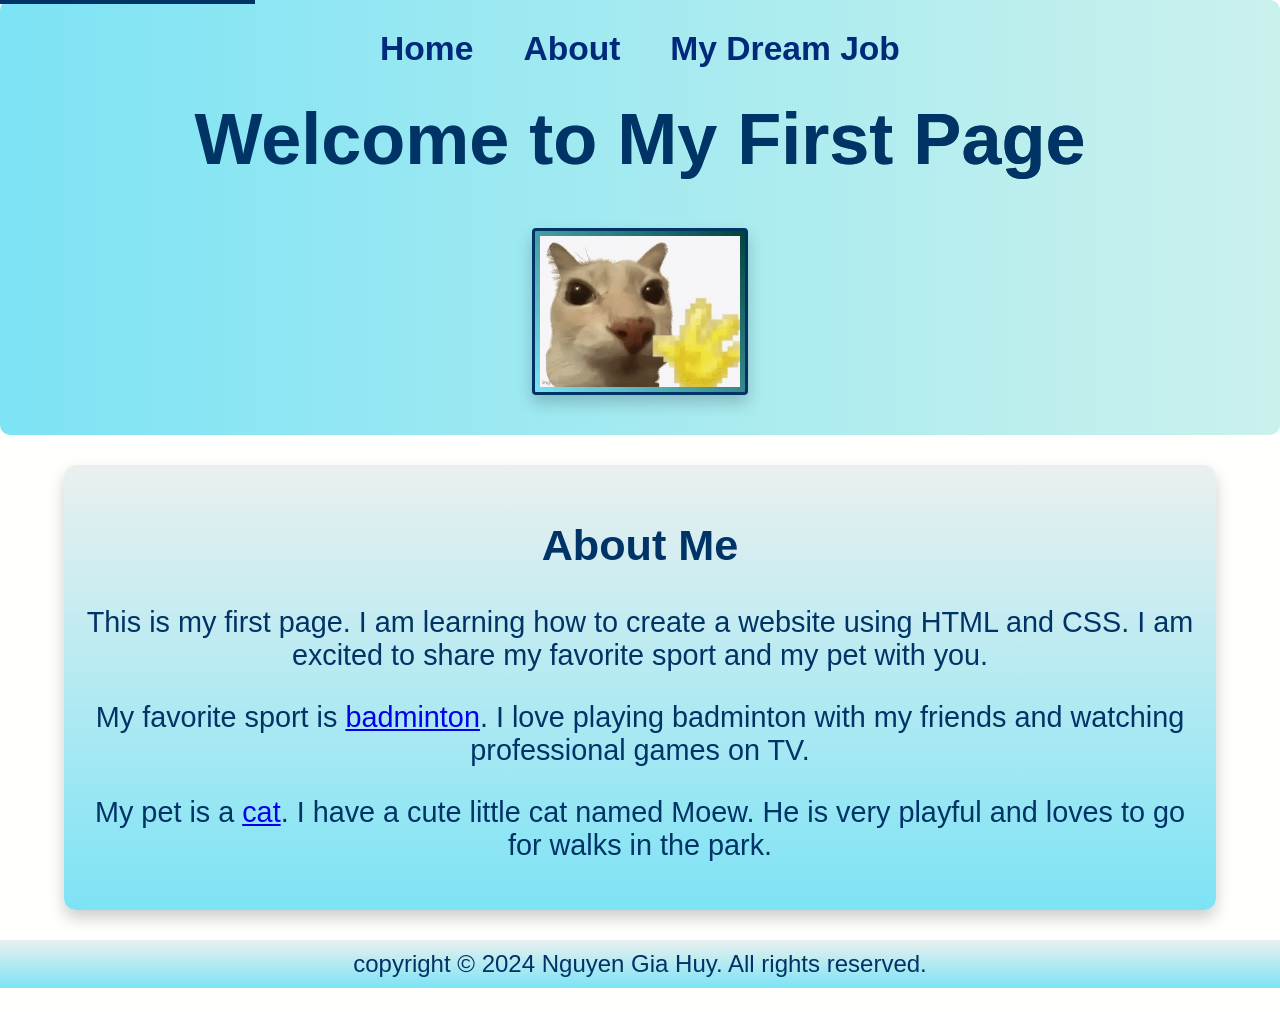
<file: index.html>
<!DOCTYPE html>
<html lang="en">
<head>
    <meta charset="UTF-8">
    <meta name="viewport" content="width=device-width, initial-scale=1.0">
    <title>MY FIRST PAGE</title>
    <link rel="stylesheet" href="css/style.css">
</head>
<body>
    <a href="#main-content" class="skip-link">Skip to Main Content</a>
    
    <header>
        <nav>
            <ul>
                <li><a href="index.html">Home</a></li>
                <li><a href="About.html">About</a></li>
                <li><a href="myDreamJob.html">My Dream Job</a></li>
            </ul>
        </nav>
        <h1>Welcome to My First Page</h1>
        <img class="content-image" src="image/cat-meme-wave-emoji.png" width="200" alt="hello">
    </header>

    <main id="main-content">
        <div class="content">
            <h2>About Me</h2>
            <p>This is my first page. I am learning how to create a website using HTML and CSS. I am excited to share my favorite sport and my pet with you.</p>
            <p>My favorite sport is <a href="https://vi.wikipedia.org/wiki/C%E1%BA%A7u_l%C3%B4ng">badminton</a>. I love playing badminton with my friends and watching professional games on TV.</p>
            <p>My pet is a <a href="https://en.wikipedia.org/wiki/Cat">cat</a>. I have a cute little cat named Moew. He is very playful and loves to go for walks in the park.</p>
        </div>
        <p class="copyright">copyright &copy; 2024 Nguyen Gia Huy. All rights reserved.</p>
    </main>
</body>
</html>
</file>
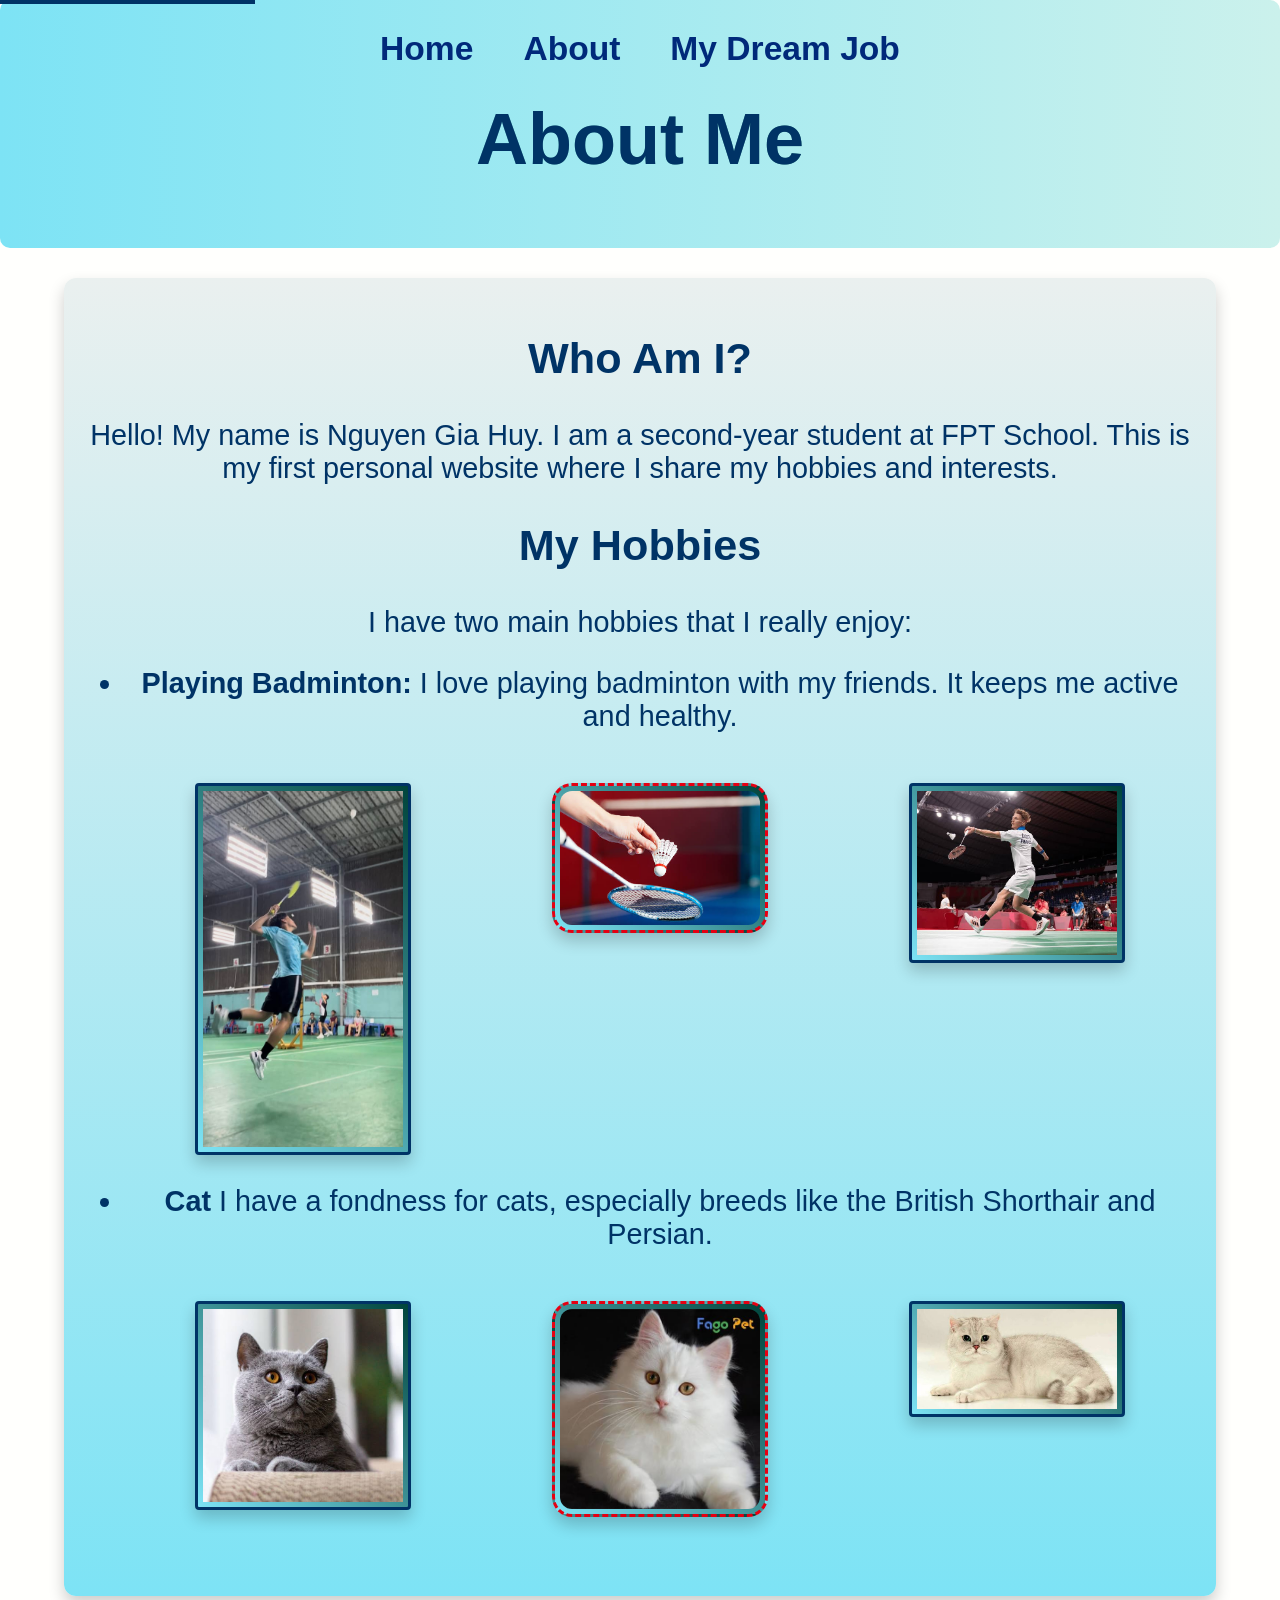
<file: About.html>
<!DOCTYPE html>
<html lang="en">
<head>
    <meta charset="UTF-8">
    <meta name="viewport" content="width=device-width, initial-scale=1.0">
    <title>About Me</title>
    <link rel="stylesheet" href="css/style.css">
</head>
<body>
    <a href="#main-content" class="skip-link">Skip to Main Content</a>

    <header>
        <nav>
            <ul>
                <li><a href="index.html">Home</a></li>
                <li><a href="About.html">About</a></li>
                <li><a href="myDreamJob.html">My Dream Job</a></li>
            </ul>
        </nav>
        <h1>About Me</h1>
    </header>

    <main id="main-content">
        <div class="content">
            <h2>Who Am I?</h2>
            <p>Hello! My name is Nguyen Gia Huy. I am a second-year student at FPT School. This is my first personal website where I share my hobbies and interests.</p>

            <h2>My Hobbies</h2>
            <p>I have two main hobbies that I really enjoy:</p>
            <ul>
                <li><strong>
                    Playing Badminton:</strong> I love playing badminton with my friends. It keeps me active and healthy.
                    <div>
                        <div class="image-row">
                        <img class="content-image" src="image/477047897_1175192920994015_4192671561403890115_n.jpg" width="200" alt="A cute white cat">
                        <img class="content-image" src="image/images (3).jpg" width="200" alt="A cute white cat">
                        <img class="content-image" src="image/images (4).jpg" width="200" alt="A cute white cat">
                    </div>
                </li>
                <li>
                    <strong>Cat </strong> I have a fondness for cats, especially breeds like the British Shorthair and Persian.
                    <div>
                        <div class="image-row">
                        <img class="content-image" src="image/images.jpg" width="200" alt="A cute white cat">
                        <img class="content-image" src="image/images (1).jpg" width="200" alt="A cute white cat">
                        <img class="content-image" src="image/images (2).jpg" width="200" alt="A cute white cat">
                    </div>
                </li>
            </ul>

        </div>
    </main>
</body>
</html>
</file>
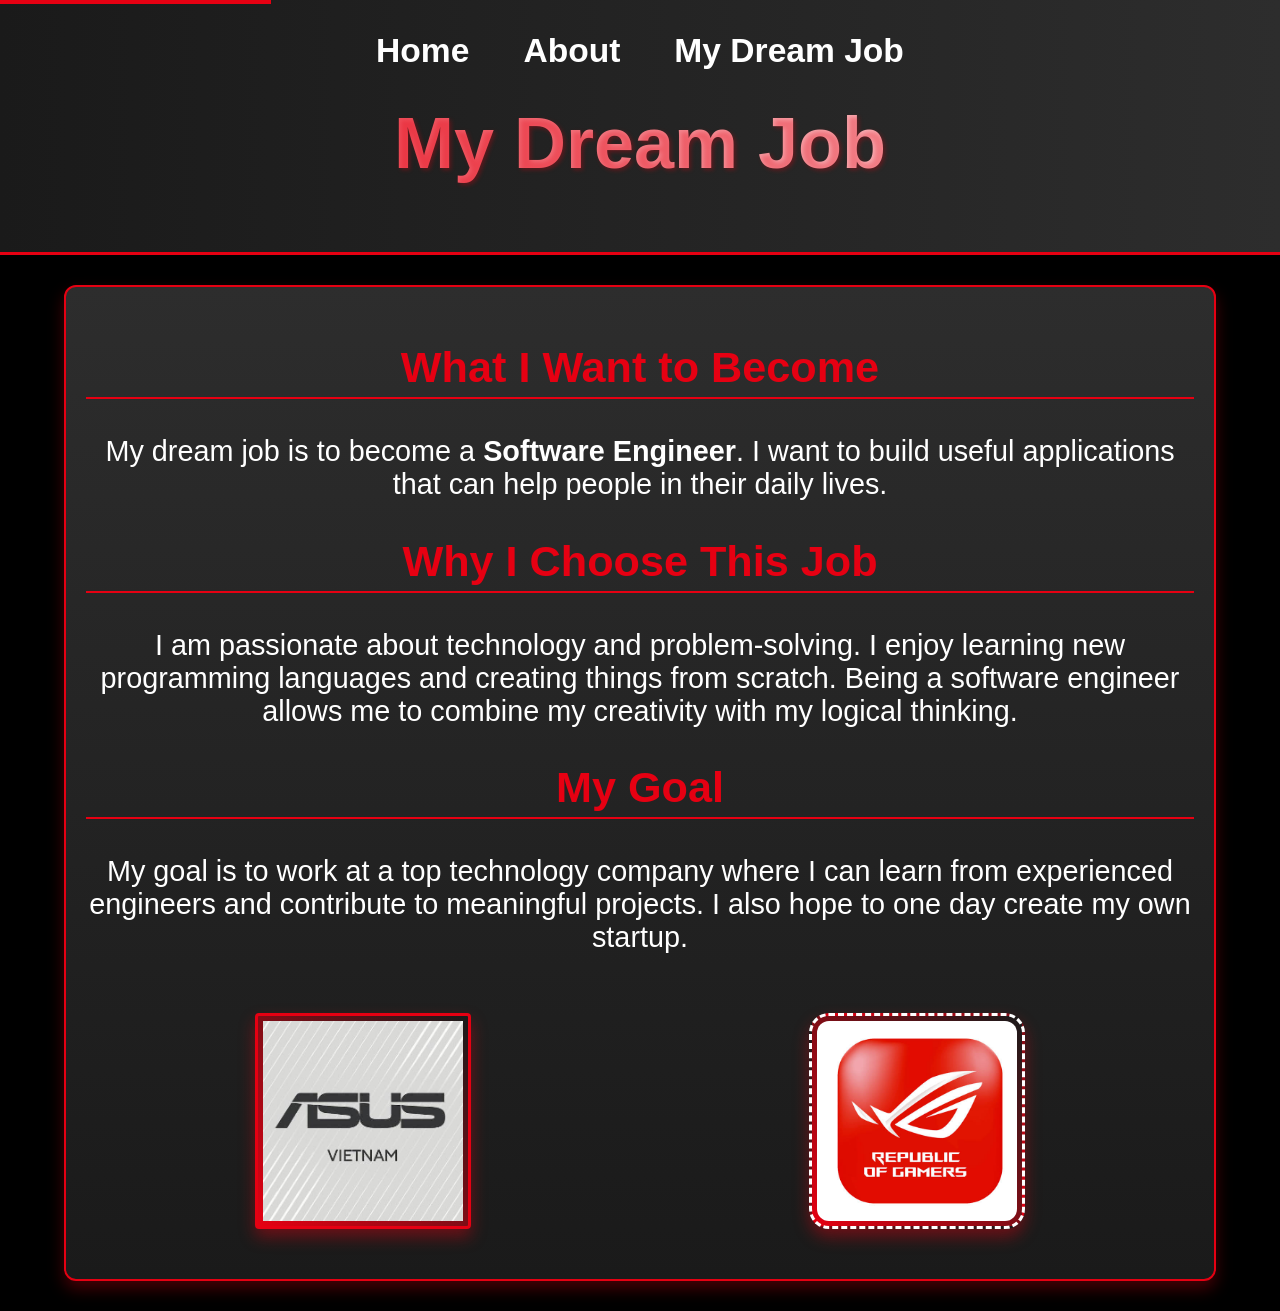
<file: myDreamJob.html>
<!DOCTYPE html>
<html lang="en">
<head>
    <meta charset="UTF-8">
    <meta name="viewport" content="width=device-width, initial-scale=1.0">
    <title>My Dream Job</title>
    <link rel="stylesheet" href="css/myDreamJob.css">
</head>
<body>
    <a href="#main-content" class="skip-link">Skip to Main Content</a>

    <header>
        <nav>
            <ul>
                <li><a href="index.html">Home</a></li>
                <li><a href="About.html">About</a></li>
                <li><a href="myDreamJob.html">My Dream Job</a></li>
            </ul>
        </nav>
        <h1>My Dream Job</h1>
    </header>

    <main id="main-content">
        <div class="content">
            <h2>What I Want to Become</h2>
            <p>My dream job is to become a <strong>Software Engineer</strong>. I want to build useful applications that can help people in their daily lives.</p>

            <h2>Why I Choose This Job</h2>
            <p>I am passionate about technology and problem-solving. I enjoy learning new programming languages and creating things from scratch. Being a software engineer allows me to combine my creativity with my logical thinking.</p>

            <h2>My Goal</h2>
            <p>My goal is to work at a top technology company where I can learn from experienced engineers and contribute to meaningful projects. I also hope to one day create my own startup.</p>


            <div class="image-row">
                <img class="content-image" src="image/asus.jpg" width="200" alt="A person playing badminton">
                <img class="content-image" src="image/asus1.jpg" width="200" alt="A person playing badminton">
            </div>
    </main>
</body>
</html>
</file>
<file: css/style.css>
body {
  font-family: 'Segoe UI', Tahoma, Geneva, Verdana, sans-serif;
  font-size: 150%;
  margin: 0;
  padding: 0;
  background-color: #fffffd;
}

header {
  background: linear-gradient(to right, #7de3f5, #cbf1ec);
  padding: 20px;
  border-radius: 10px;
  text-align: center;
}

nav ul {
  display: flex;
  flex-wrap: wrap;
  justify-content: center;
  align-items: center;
  list-style-type: none;
  padding: 0;
  margin: 0;
  gap: 10px;
}

nav li a {
  display: block;
  padding: 10px 20px;
  text-decoration: none;
  color: #00297a;
  font-weight: bold;
  font-size: 1.4em;
}

nav li a:hover {
  background-color: #003366;
  color: #ffffff;
  border-radius: 6px;
}

h1 {
  text-align: center;
  color: #003366;
  margin-top: 20px;
  background: linear-gradient(to right, #7de3f5, #00443b);
  -webkit-background-clip: text;
  background-clip: text;
  font-size: 3em;
}

.skip-link {
  position: absolute;
  top: -40px;
  left: 0;
  background-color: #003366;
  color: #ffffff;
  padding: 8px 16px;
  z-index: 1000;
}

.skip-link:focus {
  top: 0;
}

.content {
  text-align: center;
  color: #003366;
  font-size: 1.2em;
  background: linear-gradient(to top, #7de3f5, #eaf0ef);
  padding: 20px;
  border-radius: 12px;
  margin: 30px 5%;
  box-shadow: 0 8px 16px rgba(0, 0, 0, 0.2);
  transition: transform 0.3s ease, box-shadow 0.3s ease;
}

.content:hover {
  transform: scale(1.05);
  box-shadow: 0 12px 24px rgba(0, 0, 0, 0.3);
}

.image-row {
  display: grid;
  grid-template-columns: repeat(auto-fit, minmax(200px, 1fr));
  gap: 20px;
  margin-top: 20px;
  padding: 10px;
}

.content-image {
  display: block;
  margin: 20px auto;
  border-radius: 12px;
  max-width: 100%;
  height: auto;
  padding: 5px;
  background: linear-gradient(45deg, #7de3f5, #00443b);
  box-shadow: 0 8px 16px rgba(0, 0, 0, 0.2);
  transition: transform 0.3s ease, box-shadow 0.3s ease;
}

.content-image:hover {
  transform: scale(1.05);
  box-shadow: 0 12px 24px rgba(0, 0, 0, 0.3);
}

.content-image:nth-child(odd) {
  border-radius: 4px;
  border: 3px solid #003366;
}

.content-image:nth-child(even) {
  border-radius: 20px;
  border: 3px dashed #e60012;
}

.copyright {
  text-align: center;
  color: #003366;
  margin-top: 20px;
  font-size: 1em;
  background: linear-gradient(to top, #7de3f5, #eaf0ef);
  padding: 10px;
}
</file>
<file: css/myDreamJob.css>
body {
  font-family: 'Segoe UI', Tahoma, Geneva, Verdana, sans-serif;
  font-size: 150%;
  margin: 0;
  padding: 0;
  background-color: #000000;
  color: #ffffff;
}

header {
  background: linear-gradient(to right, #1a1a1a, #2d2d2d);
  padding: 20px;
  border-bottom: 3px solid #e60012;
  text-align: center;
}

nav ul {
  display: flex;
  flex-wrap: wrap;
  justify-content: center;
  align-items: center;
  list-style-type: none;
  padding: 0;
  margin: 0;
  gap: 10px;
}

nav li a {
  display: block;
  padding: 10px 20px;
  text-decoration: none;
  color: #ffffff;
  font-weight: bold;
  font-size: 1.4em;
  border: 2px solid transparent;
  border-radius: 6px;
  transition: all 0.3s ease;
}

nav li a:hover {
  background-color: #e60012;
  color: #ffffff;
  border-color: #ffffff;
  border-radius: 6px;
}

h1 {
  text-align: center;
  color: #ffffff;
  margin-top: 20px;
  background: linear-gradient(to right, #e60012, #ffffff);
  -webkit-background-clip: text;
  background-clip: text;
  -webkit-text-fill-color: transparent;
  font-size: 3em;
  text-shadow: 2px 2px 4px rgba(230, 0, 18, 0.3);
}

h2 {
  color: #e60012;
  border-bottom: 2px solid #e60012;
  padding-bottom: 5px;
}

.skip-link {
  position: absolute;
  top: -40px;
  left: 0;
  background-color: #e60012;
  color: #ffffff;
  padding: 8px 16px;
  z-index: 1000;
  text-decoration: none;
  font-weight: bold;
}

.skip-link:focus {
  top: 0;
}

.content {
  text-align: center;
  color: #ffffff;
  font-size: 1.2em;
  background: linear-gradient(to top, #1a1a1a, #2d2d2d);
  padding: 20px;
  border-radius: 12px;
  margin: 30px 5%;
  border: 2px solid #e60012;
  box-shadow: 0 8px 16px rgba(230, 0, 18, 0.3);
  transition: transform 0.3s ease, box-shadow 0.3s ease;
}

.content:hover {
  transform: scale(1.02);
  box-shadow: 0 12px 24px rgba(230, 0, 18, 0.5);
}

.image-row {
  display: grid;
  grid-template-columns: repeat(auto-fit, minmax(200px, 1fr));
  gap: 20px;
  margin-top: 20px;
  padding: 10px;
}

.content-image {
  display: block;
  margin: 20px auto;
  border-radius: 12px;
  max-width: 100%;
  height: auto;
  padding: 5px;
  background: linear-gradient(45deg, #e60012, #1a1a1a);
  box-shadow: 0 8px 16px rgba(230, 0, 18, 0.4);
  transition: transform 0.3s ease, box-shadow 0.3s ease;
}

.content-image:hover {
  transform: scale(1.05);
  box-shadow: 0 12px 24px rgba(230, 0, 18, 0.7);
}

.content-image:nth-child(odd) {
  border-radius: 4px;
  border: 3px solid #e60012;
}

.content-image:nth-child(even) {
  border-radius: 20px;
  border: 3px dashed #ffffff;
}

a {
  color: #e60012;
  text-decoration: none;
  font-weight: bold;
}

a:hover {
  color: #ffffff;
  text-decoration: underline;
}

.copyright {
  text-align: center;
  color: #cccccc;
  margin-top: 20px;
  font-size: 1em;
  background: linear-gradient(to top, #1a1a1a, #2d2d2d);
  padding: 10px;
  border-top: 2px solid #e60012;
}
</file>
